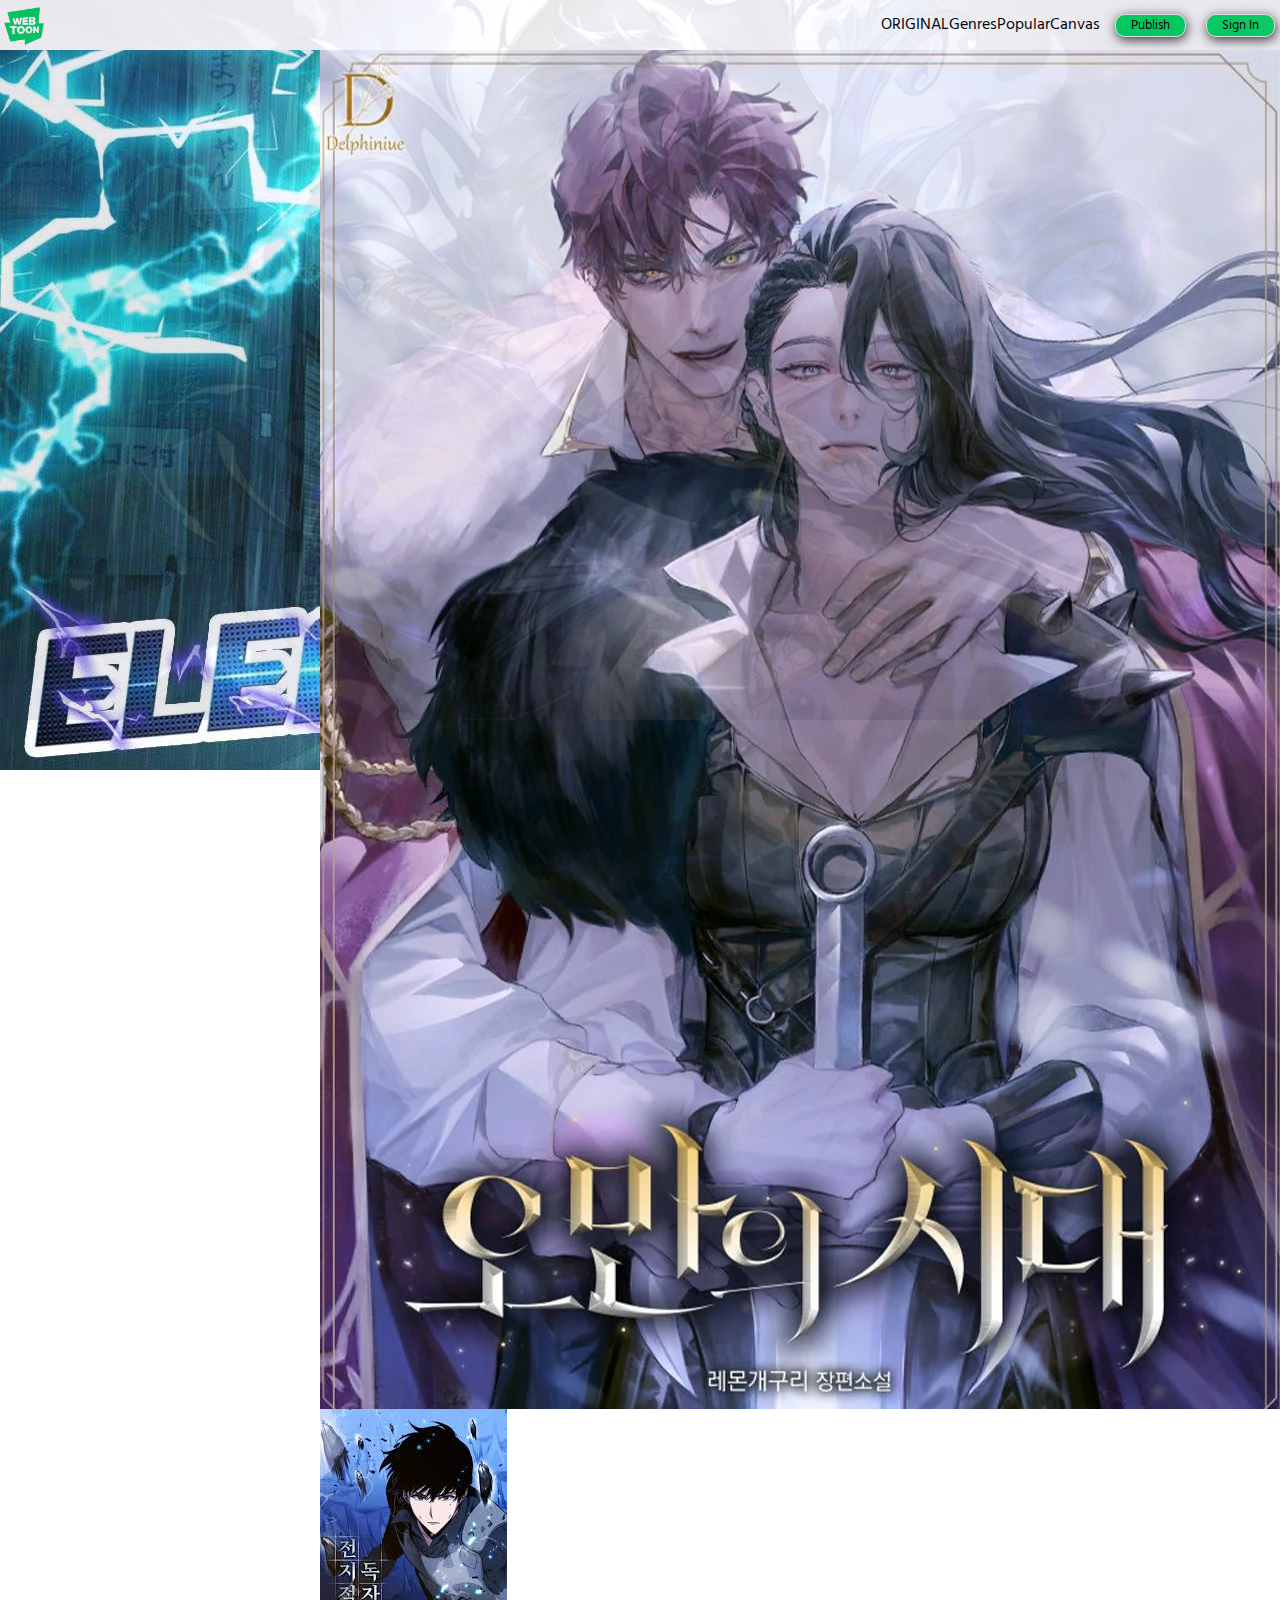
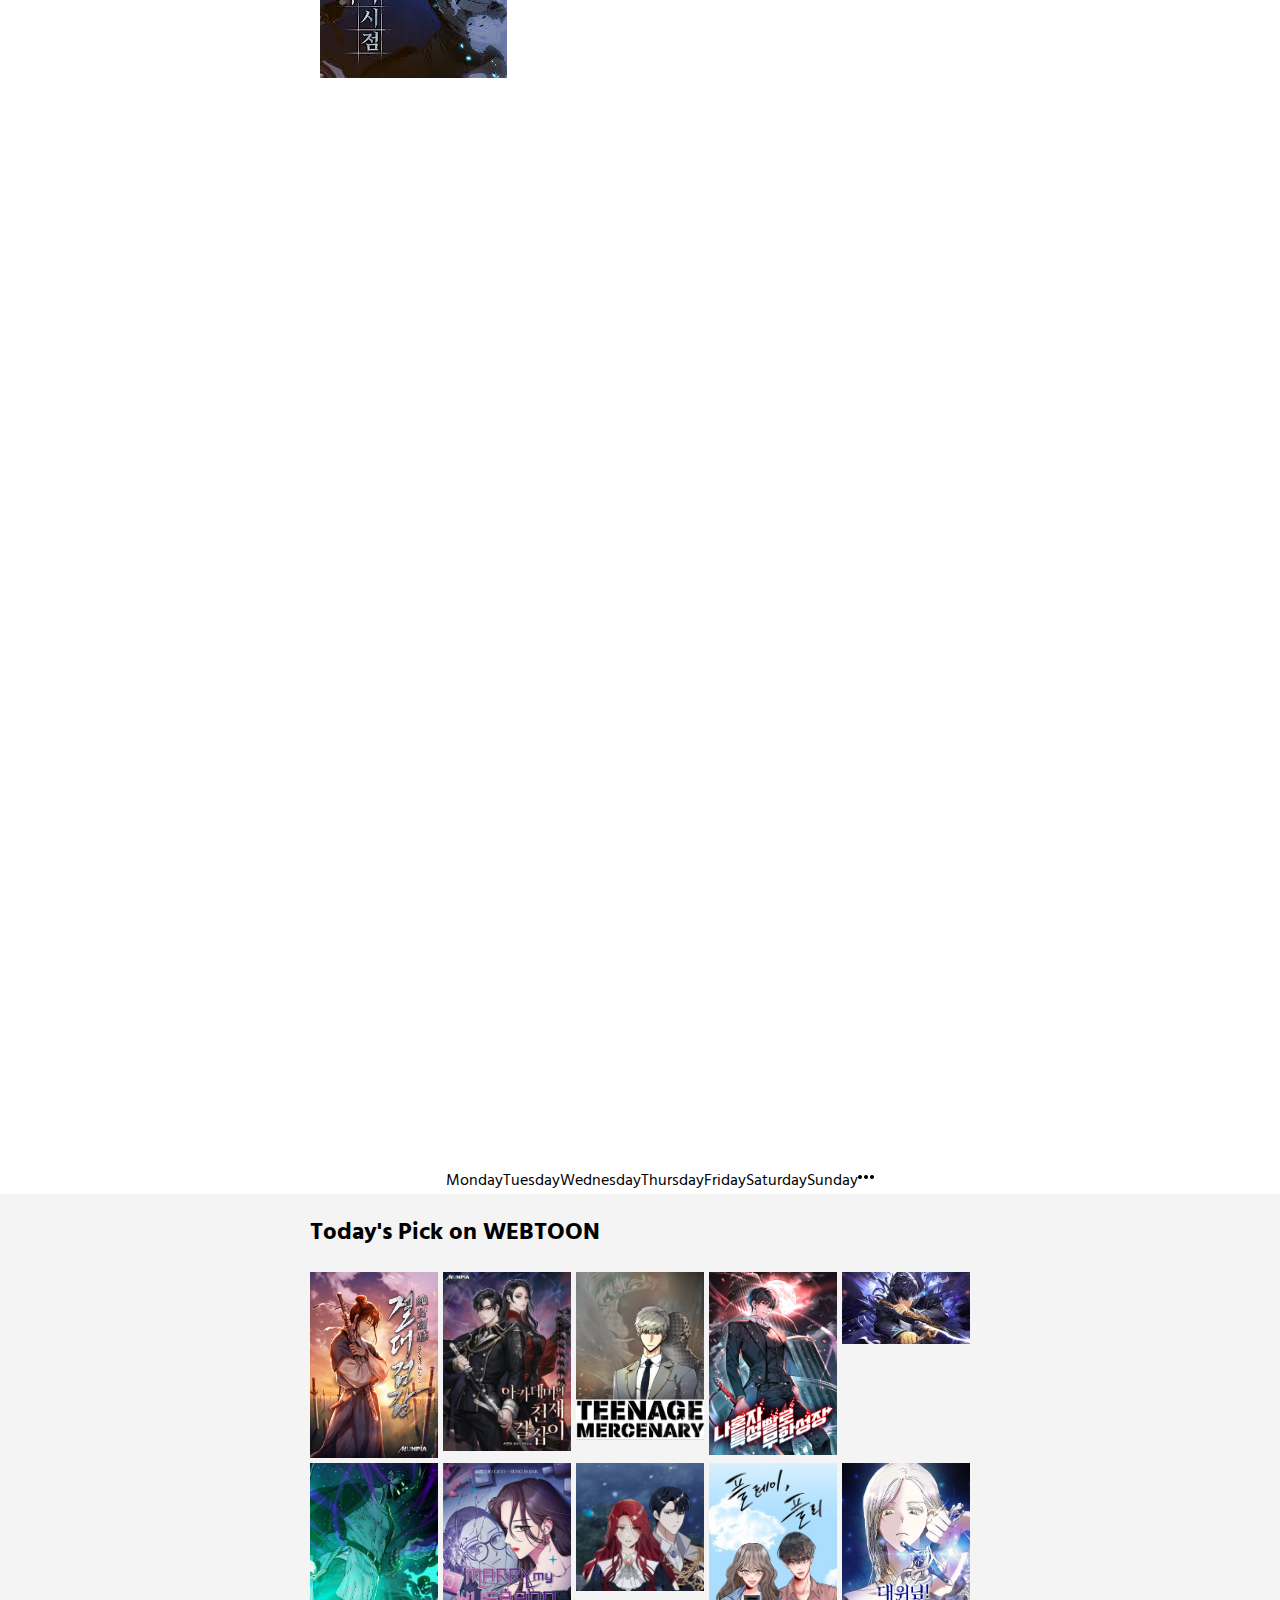
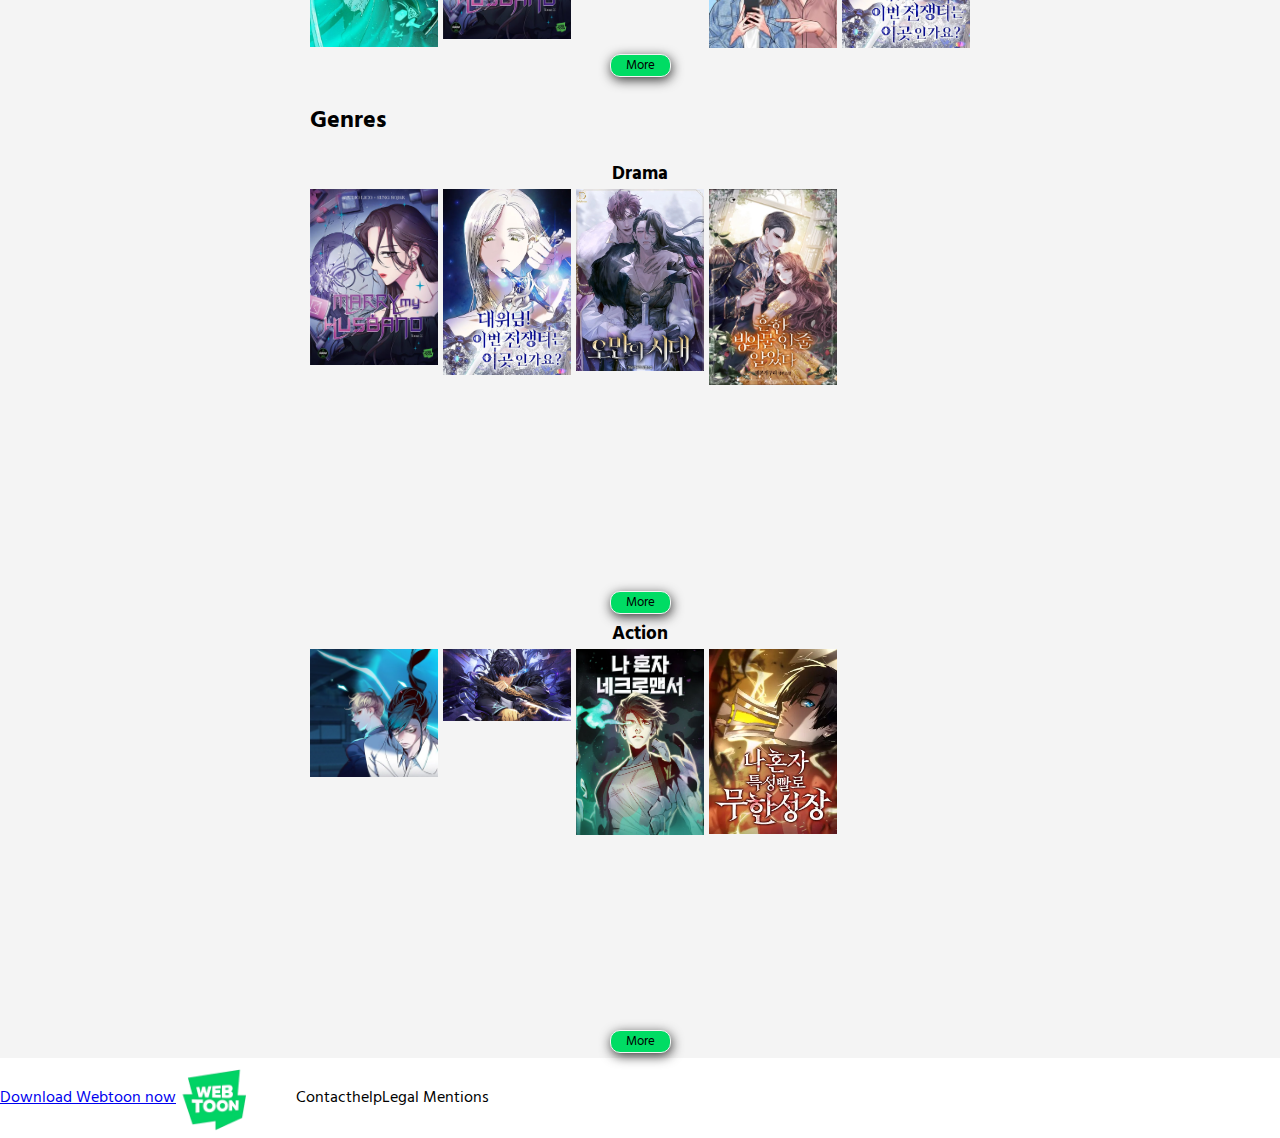
<file: index.html>
<!DOCTYPE html>
<html lang="en">
  <head>
    <meta charset="UTF-8" />
    <meta name="viewport" content="width=device-width, initial-scale=1.0" />
    <title>Webtoon</title>
    <link
      href="https://fonts.googleapis.com/css2?family=Hind:wght@300;400;500;600;700&display=swap"
      rel="stylesheet"
    />
    <link rel="stylesheet" href="style.css" />
  </head>
  <body>
    <header>
      <img
        src="images/solo_leveling.webp"
        alt="solo_leveling"
        id="header_background"
        class="big_screen"
      />
      <nav class="navigation">
        <img src="images/webtoon_logo.png" alt="webtoon_logo" class="logo" />
        <div>
          <ul class="big_screen">
            <li>ORIGINAL</li>
            <li>Genres</li>
            <li>Popular</li>
            <li>Canvas</li>
          </ul>
          <button class="big_screen">Publish</button>
          <button>Sign In</button>
        </div>
      </nav>
      <div class="focus">
        <img src="images/eleeced1.jpg" alt="eleeced" id="big_focus" />
        <img
          src="images/age-of-arrogance.webp"
          alt="age-of-arrogance"
          class="big_screen little_focus"
        />
        <img
          src="images/omniscient_reader.jpeg"
          alt="omniscient_reader"
          class="big_screen little_focus2"
        />
      </div>
    </header>
    <main>
      <nav class="today">
        <ul>
          <li class="big_screen">Monday</li>
          <li>Tuesday</li>
          <li class="big_screen">Wednesday</li>
          <li class="big_screen">Thursday</li>
          <li class="big_screen">Friday</li>
          <li class="big_screen">Saturday</li>
          <li class="big_screen">Sunday</li>
          <li>
            <img src="images/icon_more.png" alt="more" class="more" />
          </li>
        </ul>
      </nav>
      <section class="content">
        <h2>Today's Pick on WEBTOON</h2>
        <article>
          <div class="overview">
            <img
              src="images/absolute_sword.webp"
              alt="absolute_sword_sense"
              class="big_screen"
            />
            <img
              src="images/academys-genius-swordmaster.jpg"
              alt="academys-genius-swordmaster"
              class="big_screen"
            />
            <img src="images/teenage_mercenary.jpg" alt="teenage_mercenary" />
            <img
              src="images/boundless-ascension.webp"
              alt="boundless-ascension"
              class="big_screen"
            />
            <img
              src="images/solo_leveling.webp"
              alt="solo_leveling"
              class="big_screen"
            />
            <img src="images/lone_necro.jpg" alt="lone_necro" />
            <img
              src="images/marry_my_husband.jpg"
              alt="marry_my_husband"
              class="big_screen"
            />
            <img
              src="images/not_your_typical.jpg"
              alt="not_your_typical"
              class="big_screen"
            />
            <img
              src="images/play_flee.jpg"
              alt="play_flee"
              class="big_screen"
            />
            <img
              src="images/reporting_for_duty.webp"
              alt="reporting_for_duty"
              class="big_screen"
            />
          </div>
          <button>More</button>
        </article>
        <h2>Genres</h2>
        <article>
          <h3>Drama</h3>
          <div class="overview">
            <img
              src="images/marry_my_husband.jpg"
              alt="marry_my_husband"
              class="big_screen"
            />
            <img
              src="images/reporting_for_duty.webp"
              alt="reporting_for_duty"
              class="big_screen"
            />
            <img src="images/age-of-arrogance.webp" alt="age-of-arrogance" />
            <img src="images/not_your_typical.webp" alt="not_your_typical" />
          </div>
          <button class="little_screen">More</button>
        </article>
        <article>
          <h3>Action</h3>
          <div class="overview">
            <img src="images/eleeced.webp" alt="eleeced" class="big_screen" />
            <img
              src="images/solo_leveling.webp"
              alt="solo_leveling"
              class="big_screen"
            />
            <img
              src="images/the_lone_necromancer.webp"
              alt="the_lone_necromancer"
            />
            <img
              src="images/Boundless_Ascension.webp"
              alt="boundless-ascension"
            />
          </div>
          <button>More</button>
        </article>
      </section>
    </main>
    <footer>
      <a href="https://www.webtoons.com/fr/">Download Webtoon now</a>
      <img src="images/webtoon_logo.png" alt="webtoon_logo" />
      <ul>
        <li>Contact</li>
        <li>help</li>
        <li>Legal Mentions</li>
      </ul>
    </footer>
  </body>
</html>
</file>
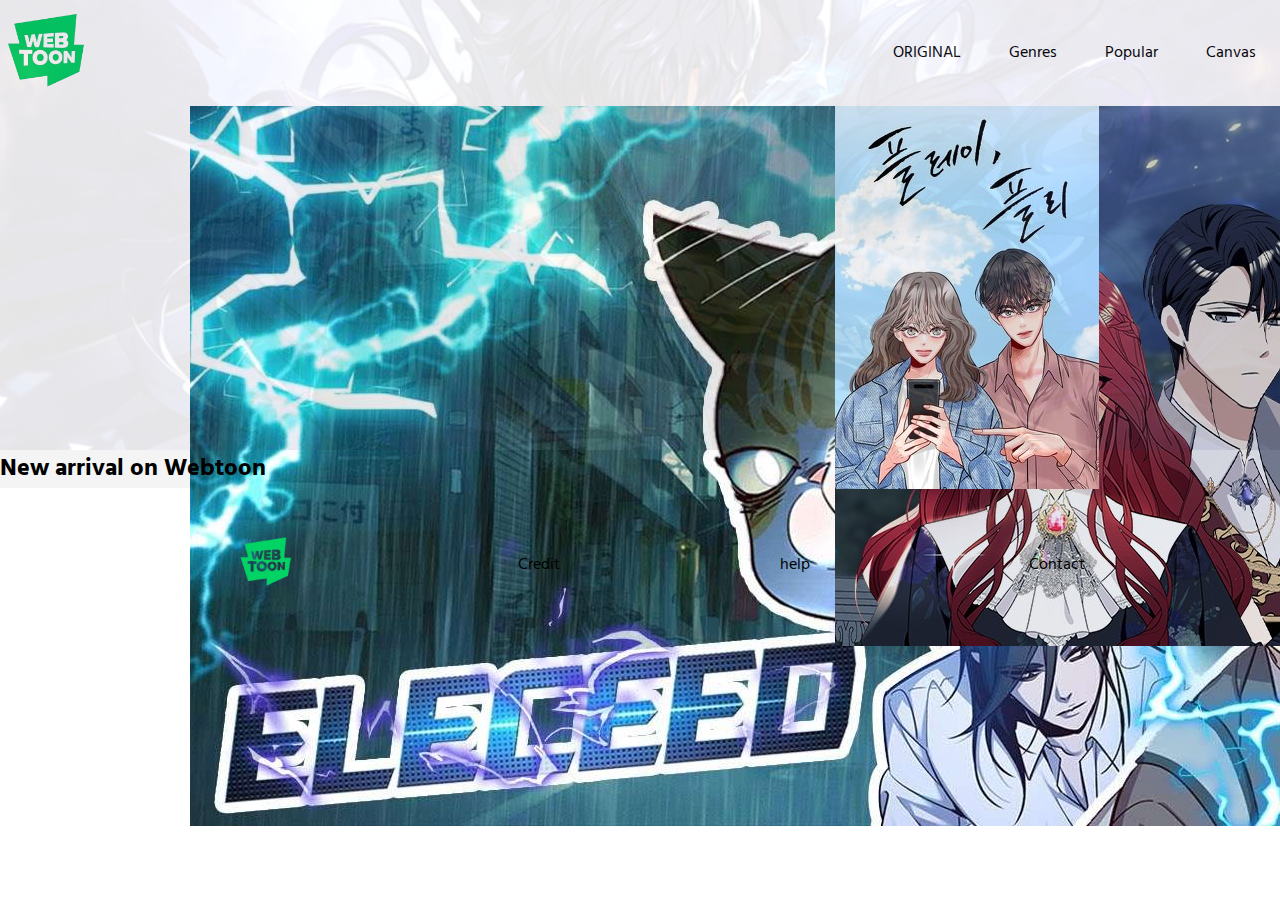
<file: solo_coding.html>
<!DOCTYPE html>
<html lang="en">
  <head>
    <meta charset="UTF-8" />
    <meta name="viewport" content="width=device-width, initial-scale=1.0" />
    <title>Solo Coding</title>
    <link rel="stylesheet" href="solo_coding.css" />
    <link
      href="https://fonts.googleapis.com/css2?family=Hind:wght@300;400;500;600;700&display=swap"
      rel="stylesheet"
    />
  </head>
  <body>
    <header>
      <img
        src="images/solo_leveling.webp"
        alt="solo_leveling"
        class="header_background"
      />
      <nav>
        <img src="images/webtoon_logo.png" alt="logo" id="logo" />
        <ul>
          <li>ORIGINAL</li>
          <li>Genres</li>
          <li>Popular</li>
          <li>Canvas</li>
        </ul>
      </nav>
      <div class="focus">
        <div class="big_focus">
          <img src="images/eleeced1.jpg" alt="eleeced" />
        </div>
        <div class="little_focus">
          <img src="images/not_your_typical.jpg" alt="not_your_typical" />
        </div>
        <div class="little_focus2">
          <img src="images/play_flee.jpg" alt="play_flee" />
        </div>
      </div>
    </header>
    <main>
      <h2>New arrival on Webtoon</h2>
    </main>
    <footer>
      <ul>
        <li><img src="images/webtoon_logo.png" alt="logo" id="logo" /></li>
        <li>Credit</li>
        <li>help</li>
        <li>Contact</li>
      </ul>
    </footer>
  </body>
</html>
</file>
<file: style.css>
:root {
    --primary-color: #00DC64;
    --secondary-color: #F4F4F4;
    --font-family: "Hind", system-ui;
    --padding_structure_big: 0 15%;
    --padding_structure_little: 0 10%;
}

* {
    font-family: var(--font-family);
}

body {
    box-sizing: border-box;
    padding: 0;
    margin: 0;
}

header {
    height: calc(100hv/2);
}

#header_background {
    width: 100%;
    opacity: 10%;
    position: absolute;
    object-fit: cover;
}

.navigation {
    display: flex;
    justify-content: space-between;
    align-items: center;
}

.logo {
    height: 50px;
}

.navigation div {
    display: flex;
    justify-content: space-evenly;
    gap: 10px;
}

ul {
    margin: 0;
    display: flex;
    justify-content: space-evenly;
    align-items: center;
}

li {
    list-style-type: none;
}

button {
    padding: 0 15px;
    border-radius: 10px;
    border: 1px solid var(--secondary-color);
    background-color: var(--primary-color);
    box-shadow: 1px 3px 12px 0px rgba(0,0,0,0.79);
    margin: 5px;
}

.focus {
    padding: 0;
    display: grid;
    grid-template: 1fr 1fr/2fr 1fr;
}

#big_focus {
    grid-column: 1/3;
    grid-row: 1/3;
    overflow: hidden;
    object-fit: cover;
}

.little_focus {
    grid-column: 3/4;
    grid-row: 1/2;
}

.little_focus2 {
    grid-column: 3/4;
    grid-row: 2/3;
}

.today {
    display: flex;
    align-items: center;
    justify-content: space-around;
}

.more {
    height: 16px;
}

.content {
    background-color: var(--secondary-color);
    padding: var(--padding_structure_big);
    display: grid;
    flex-direction: column;
    justify-content: center;
    align-items: center;
}

.overview {
    display: grid;
    grid-template: 1fr 1fr/repeat(5,1fr) ;
    gap: 5px;
}

section img {
    width: 8rem;
    object-fit: fill;
}

article {
    display: flex;
    flex-direction: column;
    align-items: center;
}

h3 {
    margin: 0;
}

footer {
    display: flex;
    align-items: center;
}

footer img {
    height: 5rem;
}

footer ul {
    display: flex;
    justify-content: space-evenly;
}


@media screen and (min-width=470px){

.big_screen {
    display: none;
}

.navigation {
    display: flex;
    flex-direction: row-reverse;
    justify-content: space-between
}

.navigation div {
    display: flex;
    flex-direction: column;
    align-items: left;
}

.menu {
    width: 2em;
    margin-left: 5px;
}

.focus {
    padding: var(--padding_structure_little);
    display: block;
}

#big_focus {
    width: 70%;
    overflow: hidden;
    object-fit: cover;
}

.content {
    padding: var(--padding_structure_little);
}

.today img {
    height: 16px;
}

footer {
    display: flex;
    flex-direction: column;
    align-items: center;
}
}
</file>
<file: solo_coding.css>
body {
    padding: 0;
    margin: 0;
    box-sizing: border-box;
    font-family: "Hind", system-ui;
}

header {
    height: calc(100vh/2);
}

.header_background {
    position: absolute;
    object-fit: cover;
    height: calc(100vh/2);
    width: 100vw;
    opacity: 10%;
}

nav {
    display: flex;
    justify-content: space-between;
}

nav img {
    height: 6rem;
}

ul {
    list-style: none;
    display: flex;
    justify-content: space-evenly;
    align-items: center;
}

li {
    padding: 1.5rem;
}

.focus {
    display: grid;
    grid-template-columns: 50vw 20vw;
    grid-template-rows: 16vh 16vh;
    gap: 5px;
    justify-content: center
}

.big_focus {
    /* display: grid; ou flex, encore mieux :) */
    grid-column-start: 1;
    grid-column-end: 2;
    grid-row: 1/3;
    /* width: 50vw;
    height: 32vh; */
}

.big_focus img {
    object-fit: cover;    
}

.little_focus {
    grid-column: 2/3;
    grid-row: 1/2;
}

.little_focus2 {
    grid-column: 2/3;
    grid-row: 1/3;
}

main {
    background-color: #F4F4F4;
}

h2 {
    margin: 0;
}

ul img {
    height: 4rem;
}
</file>
